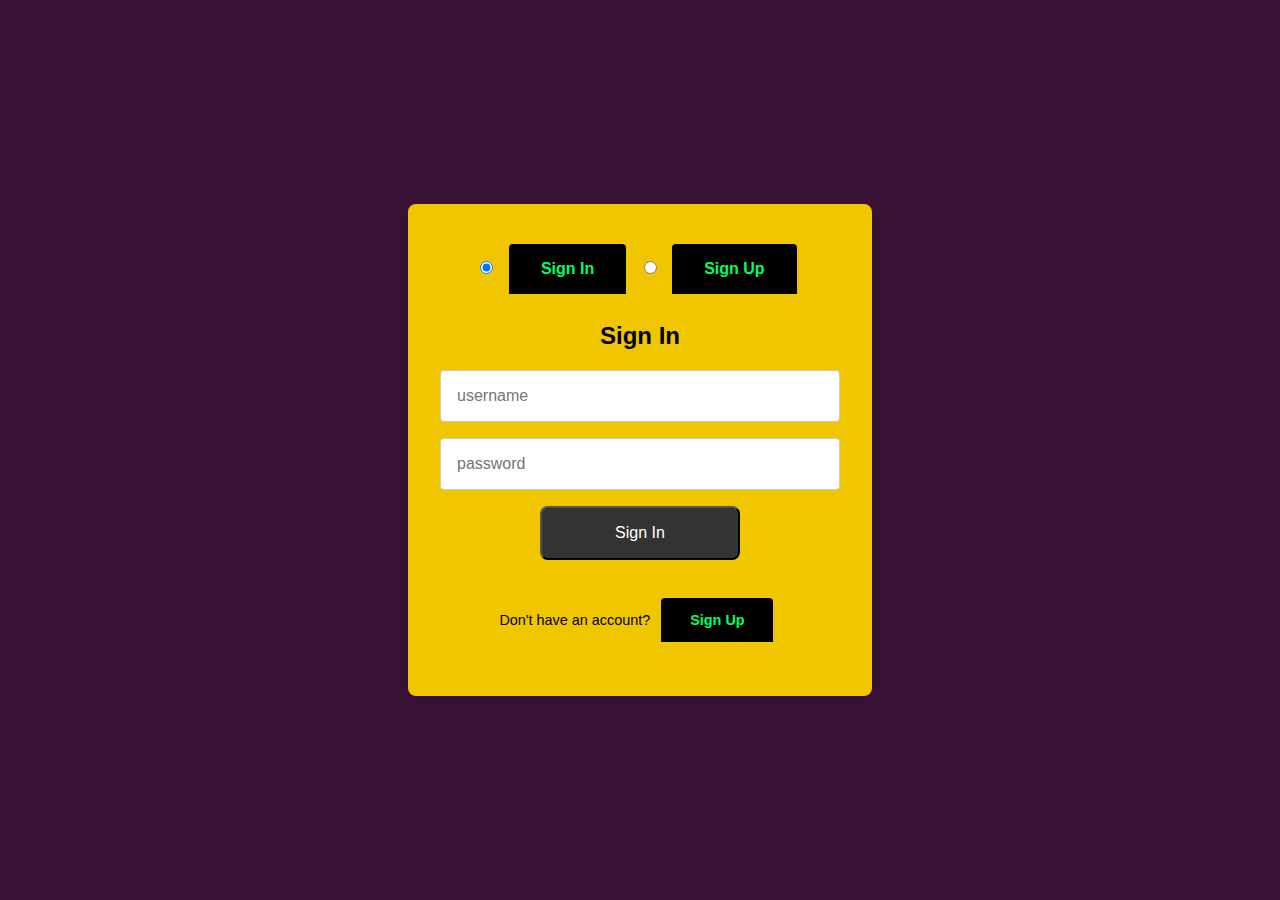
<file: signIn_singUp.html>
<!DOCTYPE html>
<html>
  <head>
    <meta charset="UTF-8" />
    <meta name="viewport" content="width=device-width, initial-scale=1.0" />
    <link rel="stylesheet" href="style.css" />
  </head>
  <body class="form-body">
    <div class="form-container">
      <input type="radio" id="signIn-tab" name="tab" checked />
      <label class="form-label" for="signIn-tab">Sign In</label>
      <input type="radio" id="signUp-tab" name="tab" />
      <label class="form-label" for="signUp-tab">Sign Up</label>

      <div class="form signin-form">
        <h2>Sign In</h2>
        <form action="#" method="POST">
          <input type="text" name="username" placeholder="username" required />
          <input type="password" name="password" placeholder="password" />
          <button type="submit">Sign In</button>
        </form>
        <p class="form-text">
          Don't have an account?
          <label class="form-label" for="signUp-tab">Sign Up</label>
        </p>
      </div>
      <div class="form signup-form">
        <h2>Sign Up</h2>
        <form action="#" method="POST">
          <input type="text" name="fullname" placeholder="fullname" required />
          <input type="email" name="email" placeholder="email" required />
          <input
            type="password"
            name="password"
            placeholder="placeholder"
            required
          />
          <button type="submit">Sign Up</button>
        </form>
        <p class="form-text">
          Already have an account ?
          <label class="form-label" for="signIn-tab">Sign In</label>
        </p>
      </div>
    </div>
  </body>
</html>
</file>
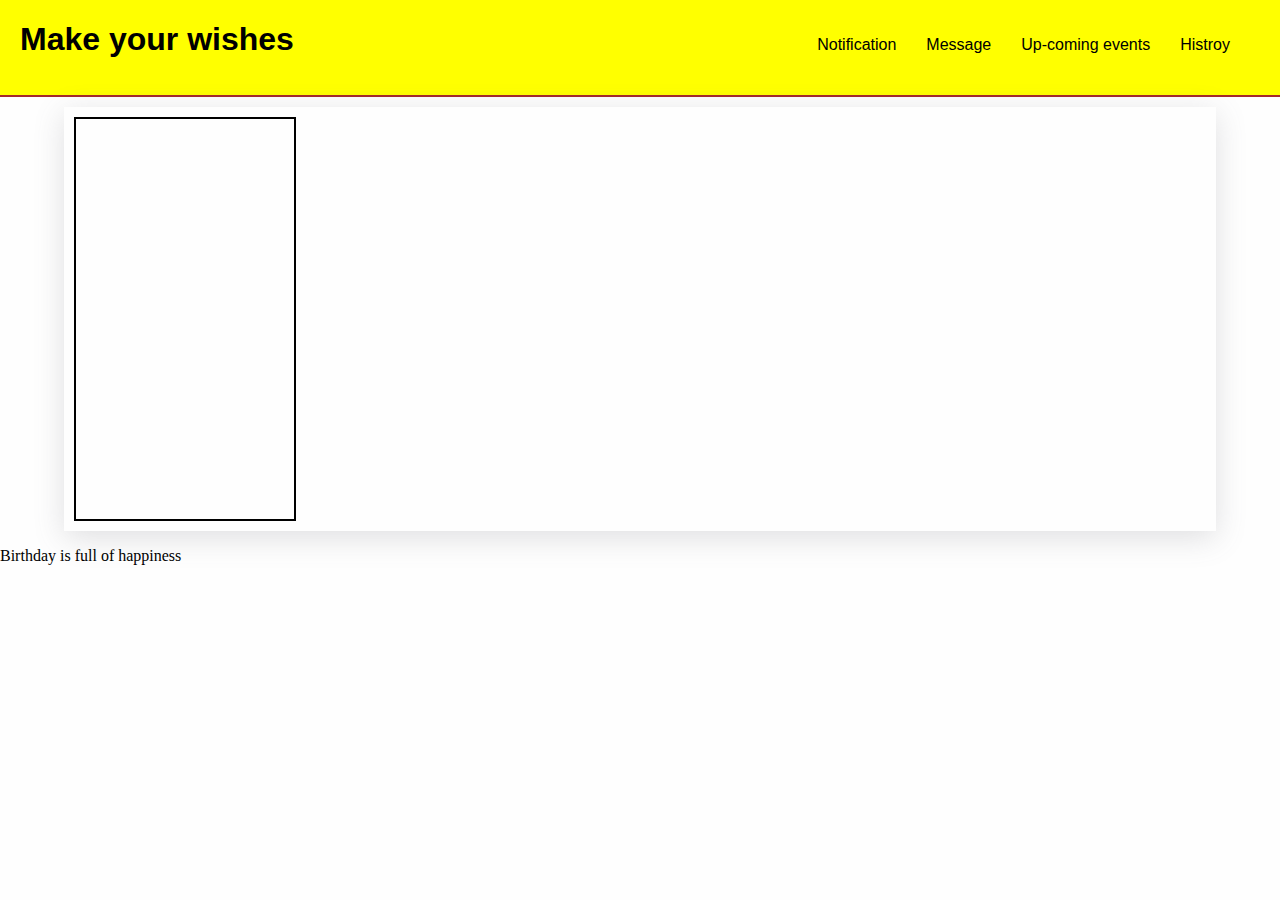
<file: wishing_page.html>
<!DOCTYPE html>
<html>
  <head>
    <meta charset="UTF-8" />
    <meta name="viewport" content="width=device-width, initial-scale=1.0" />
    <link rel="stylesheet" href="style2.css" />
  </head>
  <body class="wishing_page_body">
    <div class="navbar">
      <h1>Make your wishes</h1>

      <!-- <h1>Happy</p> -->
      <div class="nav">
        <ul>
          <li>Notification</li>
          <li>Message</li>
          <li>Up-coming events</li>
          <li>Histroy</li>
        </ul>
      </div>
    </div>
    <div class="container"></div>
    <div>
      <p>Birthday is full of happiness</p>
    </div>
    <script>
      const postContainer = document.querySelector(".container");

      const post = document.createElement("div");
      post.classList.add("post");
      postContainer.appendChild(post);
      const storedWish = localStorage.getItem("wish");
      const wishContent = [];
      if (storedWish) {
        const data = JSON.parse(storedWish);
        console.log(data);

        post.innerHTML = `<img class="post-img" src="${data.media}" alt="image"/>`;
      } else {
        console.log("no wishes");
      }

      const content = document.createElement("div");
      content.classList.add("content");
      postContainer.append(content);

      const storedWishData = localStorage.getItem("wishData");
      if (storedWishData) {
        const wishData = JSON.parse(storedWishData);
        console.log(wishData);
        content.innerHTML = `
        <div class="wish-receiver">Hi ${wishData.wishTo}</div>
        <br>
        <h1 class="head">${wishData.wish}</h1>
        <div class="sent-by">
            <p>~${wishData.sendBy}</p>
        </div>
        `;
      }
    </script>
  </body>
</html>
</file>
<file: style.css>
.form-body,
.form-html {
  margin: 0;
  padding: 0;
  font-family: Arial, Helvetica, sans-serif;
  background-color: #391235;
  display: flex;
  justify-content: center;
  align-items: center;
  height: 100vh;
}
.form {
  display: none;
}
#signIn-tab:checked ~ .signin-form,
#signUp-tab:checked ~ .signup-form {
  display: block;
}
form {
  margin-top: 1em;
  display: flex;
  flex-direction: column;
  align-items: center;
}
input[type="text"],
input[type="password"],
input[type="email"] {
  width: 100%;
  padding: 1em;
  margin-bottom: 1em;
  border-radius: 4px;
  font-size: 1em;
  box-sizing: border-box;
  border: 1px solid #ccc;
}
button[type="submit"] {
  width: 50%;
  padding: 1em;
  margin-bottom: 1em;
  border-radius: 8px;
  font-size: 1em;
  background-color: #333;
  color: #fff;
  cursor: pointer;
  transition: background-color 0.3s ease;
}
button[type="submit"]:hover {
  background-color: #ff4500;
}
.form-label {
  cursor: pointer;
  padding: 1em 2em;
  background-color: #000000;
  display: inline-block;
  margin: 0.5em;
  border-radius: 4px 4px 0 0;
  transition: background-color 0.3s ease;
  color: #00ff5e;
  font-weight: bolder;
}
.form-text {
  font-size: 0.9em;
  margin-top: 1em;
}
.form-text label:hover {
  text-decoration: underline;
}
.form-container {
  width: 100%;
  padding: 2em;
  max-width: 400px;
  text-align: center;
  background-color: #efc600;
  border-radius: 8px;
  box-shadow: 0 0 10px rgba(0, 0, 0, 0.1);
}
</file>
<file: style2.css>
.form-body {
  background-color: #292a2b;
  display: flex;
  justify-content: center;
  align-items: center;
  height: 100vh;
}
.form-container {
  width: 100%;
  max-width: 500px;
  padding: 2em;
  text-align: center;
  background-color: rgb(252 223 0);
  border-radius: 8px;
  /* position: relative; */
}
.wish {
  text-align: center;
  padding: 10px 15px;
  margin-bottom: 10px;
  font-family: cursive, -apple-system, BlinkMacSystemFont, "Segoe UI", Roboto,
    Oxygen, Ubuntu, Cantarell, "Open Sans", "Helvetica Neue", sans-serif;
}
.form {
  display: flex;
  flex-direction: column;
  margin-top: 1em;
}
.wish-to,
.wishing-area,
.media-area,
.sendBy {
  display: flex;
  align-items: center;
  justify-content: space-between;
  margin: 1em;
}
textarea {
  width: 60%;
  padding: 1em;
  border: 1px solid #ccc;
  font-size: 13px;
  border-radius: 4px;
  font-family: "Segoe UI", Tahoma, Geneva, Verdana, sans-serif;
}
input[type="text"],
input[type="file"] {
  width: 66%;
  padding: 1em;
  margin-bottom: 1em;
  box-sizing: border-box;
  font-size: 13px;
  border-radius: 4px;
  border: 1px solid #ccc;
  background-color: #fff;
  font-family: "Segoe UI", Tahoma, Geneva, Verdana, sans-serif;
}
.text-area {
  font-size: 1em;
  font-family: "Gill Sans", "Gill Sans MT", Calibri, "Trebuchet MS", sans-serif;
  padding: 10px 18px;
  text-align: left;
}

.dropdown {
  display: flex;
  align-items: center;
  margin: 1em;
  position: relative;
}
.dropdown label {
  font-size: 1em;
  font-family: "Gill Sans", "Gill Sans MT", Calibri, "Trebuchet MS", sans-serif;
  padding: 10px 18px;
}
.dropdown select {
  width: 35%;
  left: 160px;
  position: absolute;
  padding: 1em;
  border-radius: 4px;
  border: 1px solid #ccc;
  font-size: 13px;
  font-family: "Segoe UI", Tahoma, Geneva, Verdana, sans-serif;
}
.submit-btn {
  position: relative;
  margin-top: 1px;
}
.submit {
  width: 35%;
  height: 110px;
  align-items: center;
  background-color: transparent;
  padding: 1em;
  border-radius: 8px;
  color: #000000;
  font-size: 1em;
  /* border: 1px solid #ccc; */
  border: none;
  font-family: "Trebuchet MS", "Lucida Sans Unicode", "Lucida Grande",
    "Lucida Sans", Arial, sans-serif;
  animation: move 5s infinite alternate;
}
.submit img {
  height: 70px;
  width: 100px;
  margin-top: -10px;
}
.submit a {
  text-decoration: none;
  color: #000000;
}
@keyframes move {
  from {
    transform: translateX(-180px);
  }
  to {
    transform: translateX(180px);
  }
}
.submit:hover {
  animation-play-state: paused;
  cursor: pointer;
}
.wishing_page_body {
  background-color: #fefefe;
  margin: auto;
  box-sizing: border-box;
}
.navbar {
  width: 100%;
  min-width: 600px;
  background-color: yellow;
  display: flex;
  margin-top: -15px;
  border-bottom: 2px solid brown;
  justify-content: space-between;
  align-items: center;
}
.navbar h1 {
  padding: 15px 20px;
  font-family: "Gill Sans", "Gill Sans MT", Calibri, "Trebuchet MS", sans-serif;
}
.nav {
  margin-right: 50px;
  margin-top: 10px;
}
.nav ul {
  display: flex;
  list-style: none;
  gap: 30px;
  align-items: center;
  /* margin-right: 30px; */
  font-family: "Gill Sans", "Gill Sans MT", Calibri, "Trebuchet MS", sans-serif;
}
.container {
  display: flex;
  width: 90%;
  background-color: transparent;
  margin: 10px auto;
  /* border: 2px solid black; */
  justify-content: space-between;
  box-shadow: rgba(100, 100, 111, 0.2) 0px 7px 29px 0px;
}
.post {
  width: 20%;
  height: 400px;
  border: 2px solid black;
  /* margin: 10px auto; */
  margin: 10px;
  /* padding: 2px; */
}
.post-img {
  width: 100%;
  height: 100%;
}
.content {
  position: relative;
  width: 80%;
  height: 400px;
  /* border: 2px solid black; */
  margin: 10px;
  padding: 1px 10px;
  font-family: system-ui, -apple-system, BlinkMacSystemFont, "Segoe UI", Roboto,
    Oxygen, Ubuntu, Cantarell, "Open Sans", "Helvetica Neue", sans-serif;
}
.head {
  display: block;
  font-size: 2.5rem;
  margin-top: 50px;
}
.sent-by {
  position: absolute;
  bottom: 10px;
  right: 10px;
  font-style: italic;
}
.wish-receiver {
  width: 45%;
  font-size: 2rem;
  font-family: "Gill Sans", "Gill Sans MT", Calibri, "Trebuchet MS", sans-serif;
  display: block;
}

.frontPage-container {
  display: flex;
  justify-content: space-evenly;
  width: 1500px;
  margin: 20px auto;
  /* border: 2px solid white; */
}
.sidebar-container {
  margin-top: 10px;
  width: 20%;
  /* border: 2px solid #fff; */
  padding: 5px;
  position: relative;
  display: flex;
  flex-direction: column;
  gap: 5px;
  height: 600px;
  overflow: hidden;
  justify-content: center;
  align-items: center;
}
.image-slide {
  width: 100%;
  padding: 5px;
  margin-top: 10px;
}
.slide-content {
  height: 25%;
  display: flex;
  flex-direction: column;
  background-color: #fff;
  animation: slide-up 5s linear infinite;
  margin-bottom: 10px;
  justify-content: center;
  align-items: center;
  border-radius: 10px;
}
.image-slide img {
  width: 90%;
  height: 100%;
  background-color: #fff;
  margin: 1px auto;
  display: flex;
  /* animation: slide-up 4s linear infinite; */
}

@keyframes slide-up {
  0% {
    transform: translateY(100%);
    opacity: 0;
  }
  20% {
    opacity: 1;
  }
  50% {
    opacity: 1;
  }
  80% {
    opacity: 1;
  }
  100% {
    transform: translateY(-100%);
    opacity: 0;
  }
}
.image-slide img {
  width: 95%;
  height: 90%;
  border-radius: 10px;
}
</file>
